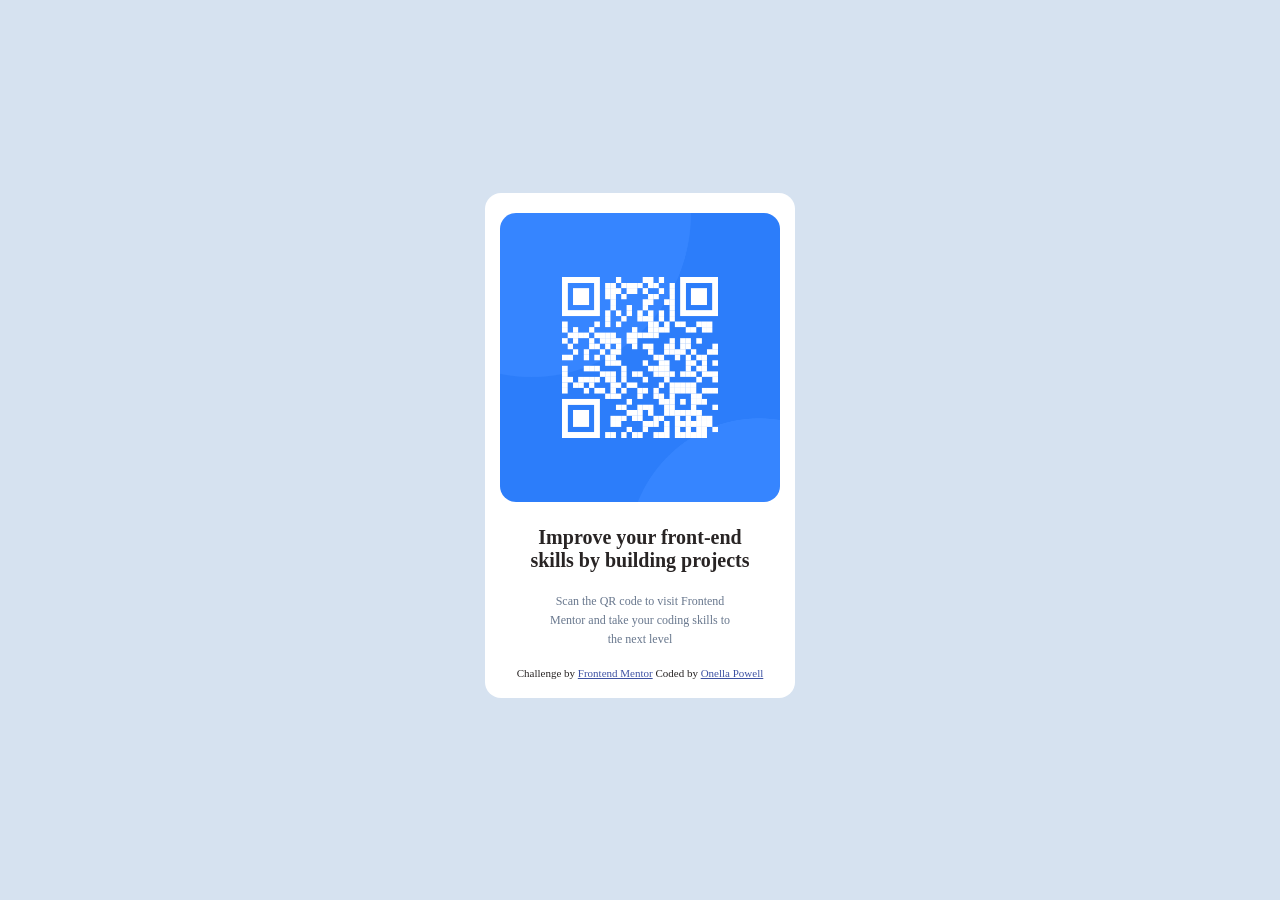
<file: docs/index.html>
<!DOCTYPE html>
<html lang="en">
<head>
  <meta charset="UTF-8">
  <meta name="viewport" content="width=device-width, initial-scale=1.0"> 
  <link rel="stylesheet" href="style.css">
  <link rel="icon" type="image/png" sizes="32x32" href="./images/favicon-32x32.png">
  <link href="(https://fonts.google.com/specimen/Outfit)" type="font">
  <title>Frontend Mentor | QR code component</title>

  <!--  customise  my own stylesheet 👍 -->
</head>
<body>
  <main>
      <img src="images/image-qr-code.png" alt="image"><br>
  <h1>
    Improve your front-end<br>
    skills by building projects
  </h1>
  <p>
    Scan the QR code to visit Frontend<br> 
    Mentor and take your coding skills to<br> 
    the next level
  </p>
  <div class="attribution">
    Challenge by <a href="https://www.frontendmentor.io" target="_blank">Frontend Mentor</a> 
    Coded by <a href="https://www.linkedin.com/in/onella-powell-webdev">Onella Powell</a>
  </div>
  </main>
</body>
</html>
</file>
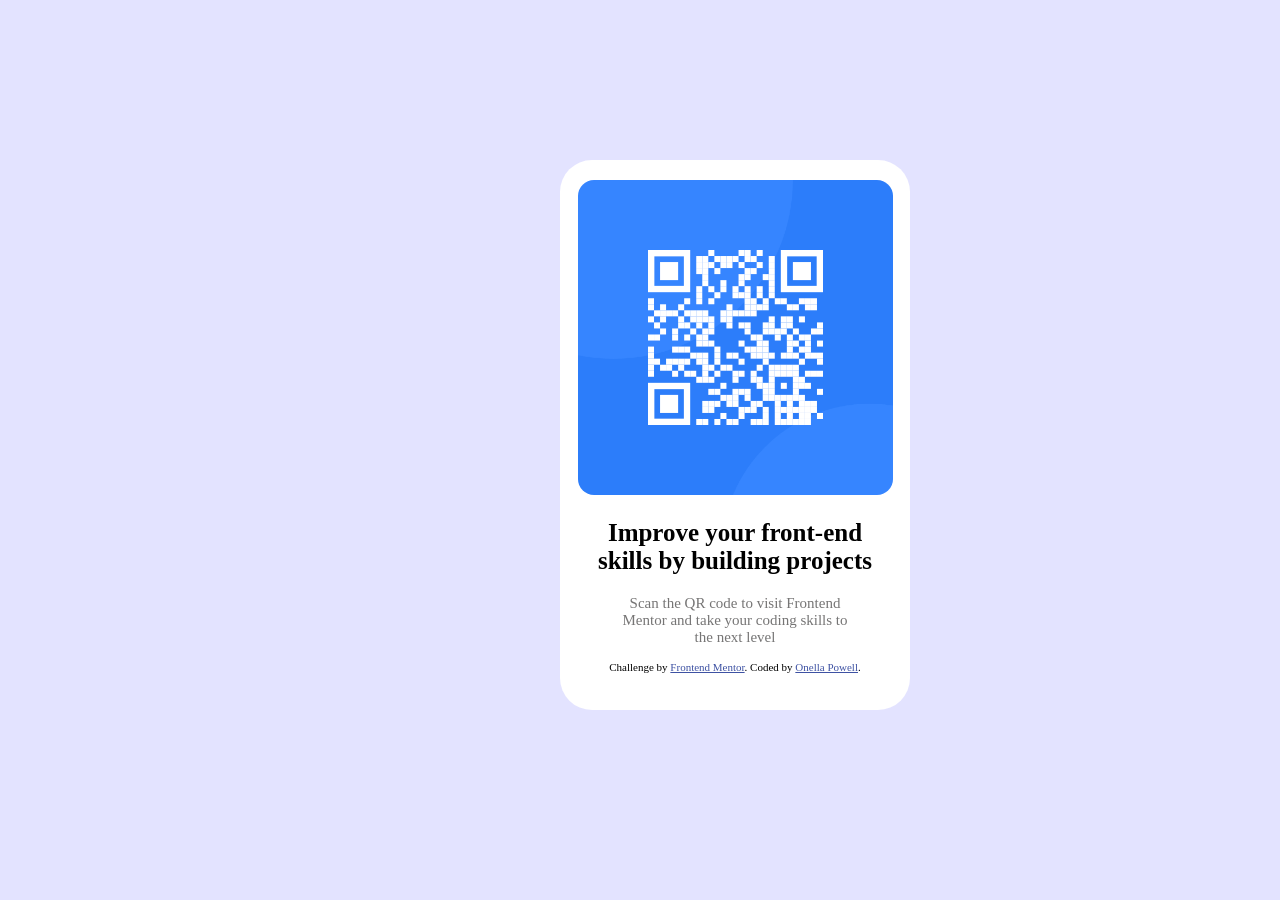
<file: qr-code-component-main/index.html>
<!DOCTYPE html>
<html lang="en">
<head>
  <meta charset="UTF-8">
  <meta name="viewport" content="width=device-width, initial-scale=1.0"> 
  <link rel="stylesheet" href="style.css">
  <link rel="icon" type="image/png" sizes="32x32" href="./images/favicon-32x32.png">
  <link href="(https://fonts.google.com/specimen/Outfit)" type="font">
  <title>Frontend Mentor | QR code component</title>

  <!--  customise  my own stylesheet 👍 -->
</head>
<body>
  <div class="container">
      <img src="images/image-qr-code.png" alt="image"><br>
  <h1>
    Improve your front-end<br>
    skills by building projects
  </h1>
  <p>
    Scan the QR code to visit Frontend<br> 
    Mentor and take your coding skills to<br> 
    the next level
  </p>
  <div class="attribution">
    Challenge by <a href="https://www.frontendmentor.io" target="_blank">Frontend Mentor</a>. 
    Coded by <a href="https://www.linkedin.com/in/onella-powell-webdev">Onella Powell</a>.
  </div>
  </div>
</body>
</html>
</file>
<file: docs/style.css>
*{
    margin:0;
    padding: 0;
}
body{
    min-height: 100vh;
    background-color:hsl(212, 45%, 89%);
    color: rgb(40, 36, 36);
    display: flex;
    justify-content: center;
    align-items: center;
    margin: 0;
    padding: 0;
} 
main{
    background-color: white; 
    width: 310px;
    height: 505px;
    border-radius: 1rem;
    text-align: center;  
    margin-top: 140px;
    margin-bottom: 150px;
}
img{                          
    margin-top: 20px;
    height: 289px;
    width: 280px;
    border-radius: 1rem;   
}
h1{
    margin-top: 20px;
    font-size: 20px;
}
p{
    color: hsl(216, 15%, 48%);
    margin-top: 20px;
    font-size: 12px;
    line-height: 1.2rem;
}
.attribution{
    font-size:  11px;
    text-align: center; 
    margin-top: 18px;
}
.attribution a{
     color: hsl(228, 45%, 44%);
}
@media (max-width: 390px) {
    main{
        margin-top: 2rem;
        margin-left: auto;
        margin-right: auto;
        margin-bottom: 2rem;
        width: 90%;
        height: auto;
        padding: 1rem;
    }

    img{
        height: auto;
        width: 100%;
    }

    h1{
        margin-top: 10px;
        font-size: 20px;
    }

    p{
        margin-top: 10px;
        font-size: 14px;
    }

    .attribution{
        margin-top: 10px;
        font-size: 10px;
    }
    
}
</file>
<file: qr-code-component-main/style.css>
*{
    margin:0;
    padding: 0;
}
body{
    background-color: rgb(227, 227, 255);
    color: black;
} 
.container{
    margin-top: 10rem;
    margin-left: 35rem;
    margin-bottom: 10rem;
    background-color: white; 
    width: 350px;
    height: 550px;
    border-radius: 2rem;
    text-align: center;  
}
img{                          
    margin-top: 20px;
    height: 315px;
    width: 315px;
    border-radius: 1rem;   
}
h1{
    margin-top: 20px;
    font-size: 25px;
}
p{
    color: rgb(118, 117, 117);
    margin-top: 20px;
    font-size: 15px;
}
.attribution{
    font-size: 11px;
    text-align: center; 
    margin-top: 15px;
}
.attribution a{
     color: hsl(228, 45%, 44%);
}
@media (max-width: 600px) {
    .container{
        margin-top: 2rem;
        margin-left: auto;
        margin-right: auto;
        margin-bottom: 2rem;
        width: 90%;
        height: auto;
        padding: 1rem;
    }

    img{
        height: auto;
        width: 100%;
    }

    h1{
        margin-top: 10px;
        font-size: 20px;
    }

    p{
        margin-top: 10px;
        font-size: 14px;
    }

    .attribution{
        margin-top: 10px;
        font-size: 10px;
    }
}
</file>
